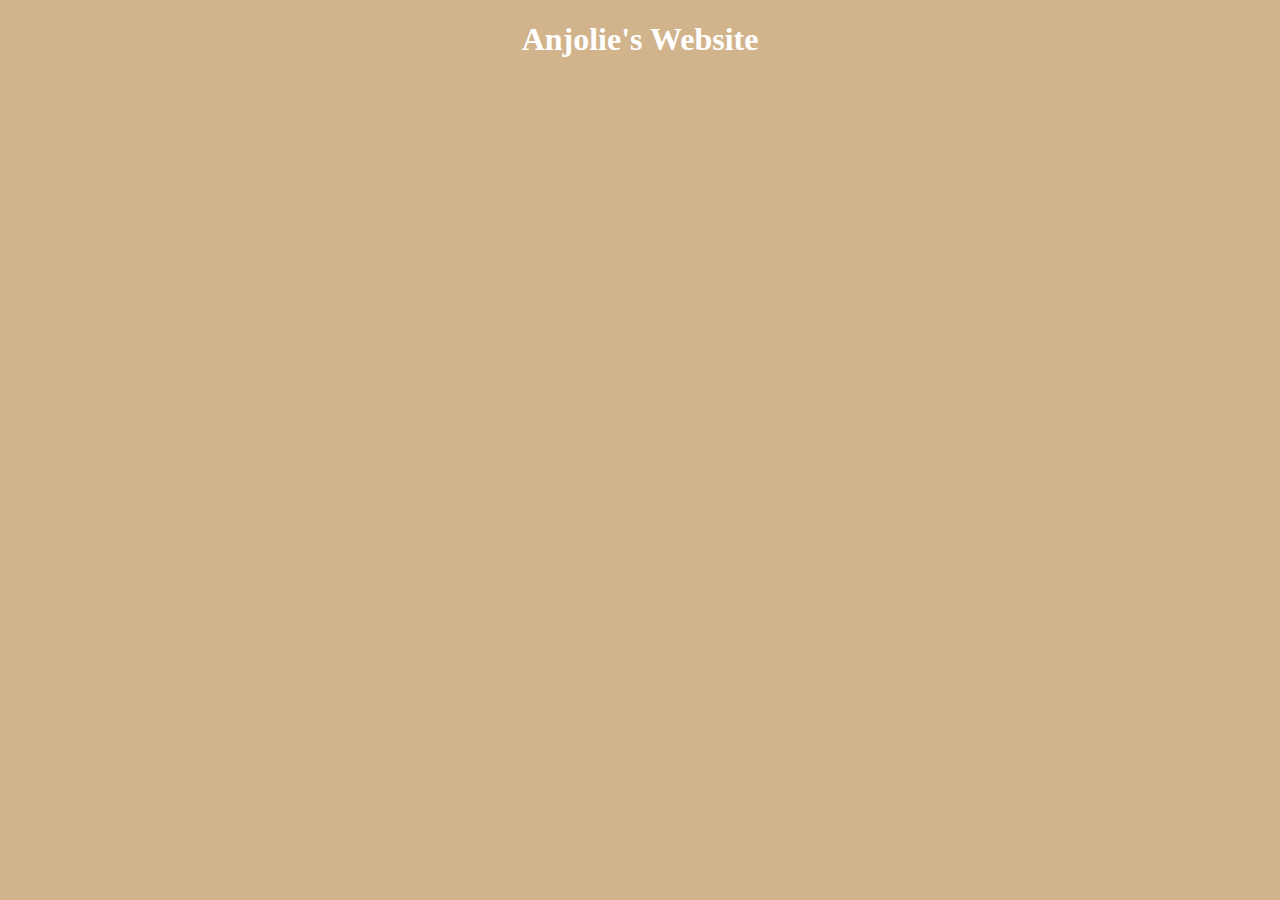
<file: Index.html>
<!DOCTYPE html>
<html lang="en">
<head>
  <meta charset="UTF-8">
  <meta name="viewport" content="width=device-width, initial-scale=">
  <title></title>
</head>
<body>
  <h1> Anjolie's Website </h1>
</body>
  
<style>
  h1 {
  color: white;
  text-align: center;
}

body {
  background-color: tan;
}
  </style>
</html>
</file>
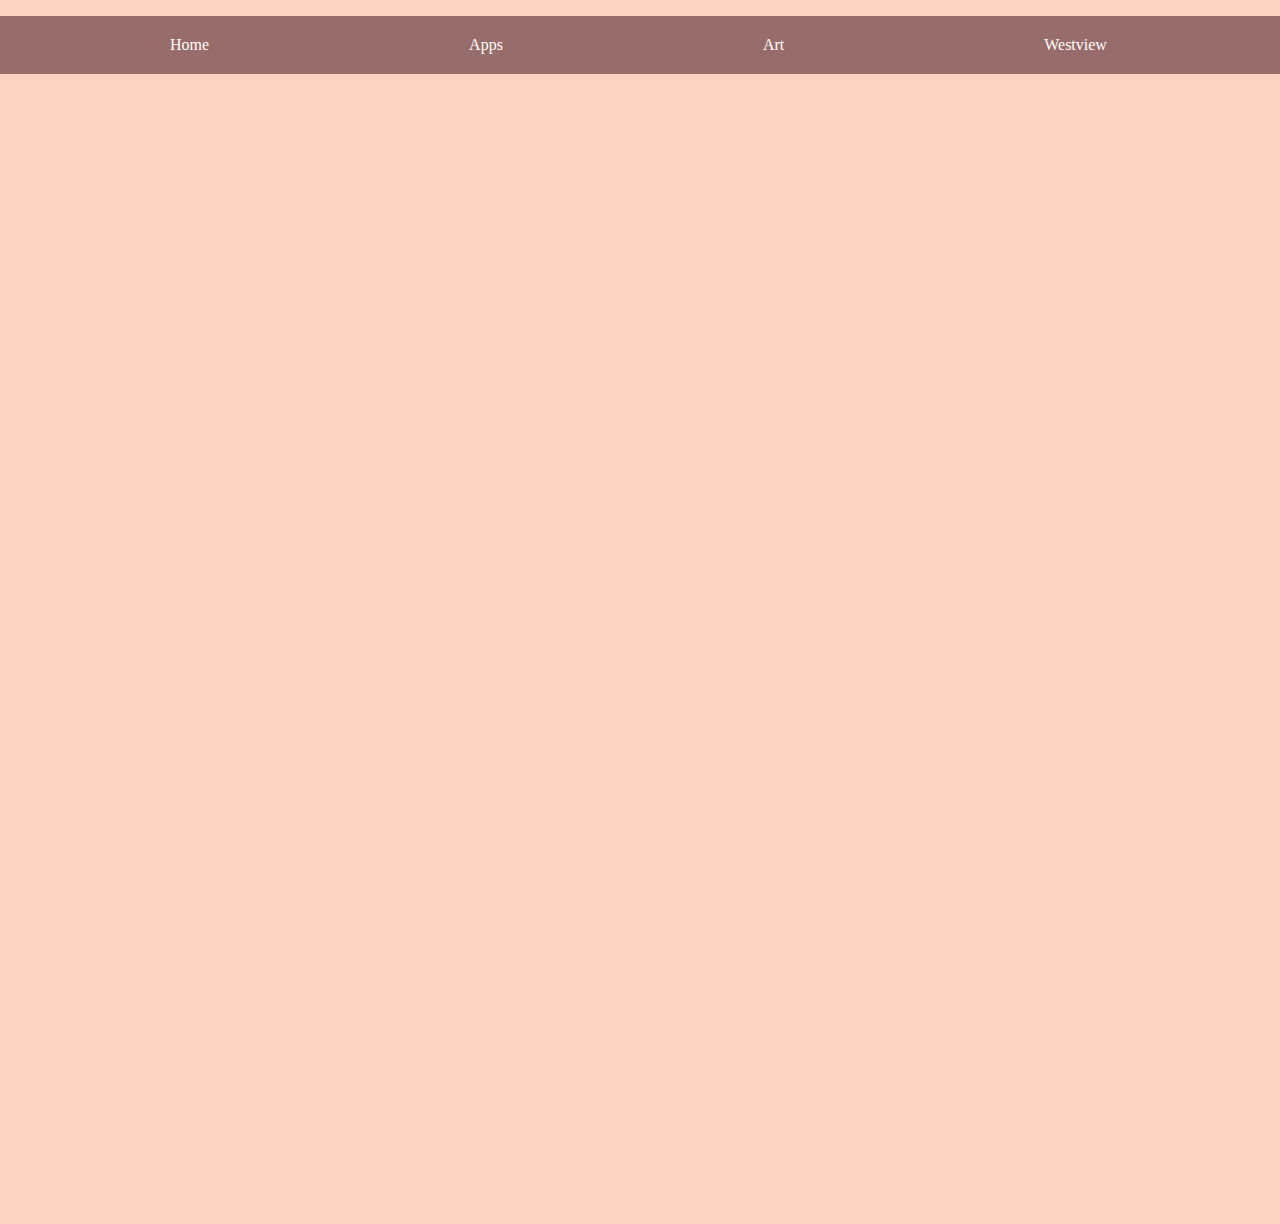
<file: apps.html>
<html>
<head>
  <link rel="stylesheet" href="style.css">
</head>

<body>

<iframe width="380" height="600" style="border: 0px;" src="https://studio.code.org/projects/applab/CAVAeeDtZ4O7We70zr0lD6qpcHwCg5BGXcfhMGulBzA/embed"></iframe>
<iframe width="380" height="600" style="border: 0px;" src="https://studio.code.org/projects/applab/BrE9mE7_VUnJfHI9-IX2YIyYIsi0IWLCXjr10bOxIUs/embed"></iframe>
<iframe width="380" height="600" style="border: 0px;" src="https://studio.code.org/projects/applab/CLD0hOrB_JEFld1oYWsmUOJBBHk7zL1nlkkCBOgR4X0/embed"></iframe>
<iframe width="380" height="600" style="border: 0px;" src="https://studio.code.org/projects/applab/ldKRKYQTI7vRGX6mg0oBfDTGDcVDCrpVwYLy-IpzJHo/embed"></iframe>
<iframe src="https://scratch.mit.edu/projects/426593789/embed" allowtransparency="true" width="400" height="400" frameborder="0" scrolling="no" allowfullscreen></iframe>
      <ul>
       <li><a href="index.html">Home</a></li>
       <li><a href="apps.html">Apps</a></li>
       <li><a href="art.html">Art</a></li>
       <li><a href="https://www.powayusd.com/en-US/Schools/HS/WVHS/HOME">Westview</a></li>
  </ul>
</body>
  
</html>
</file>
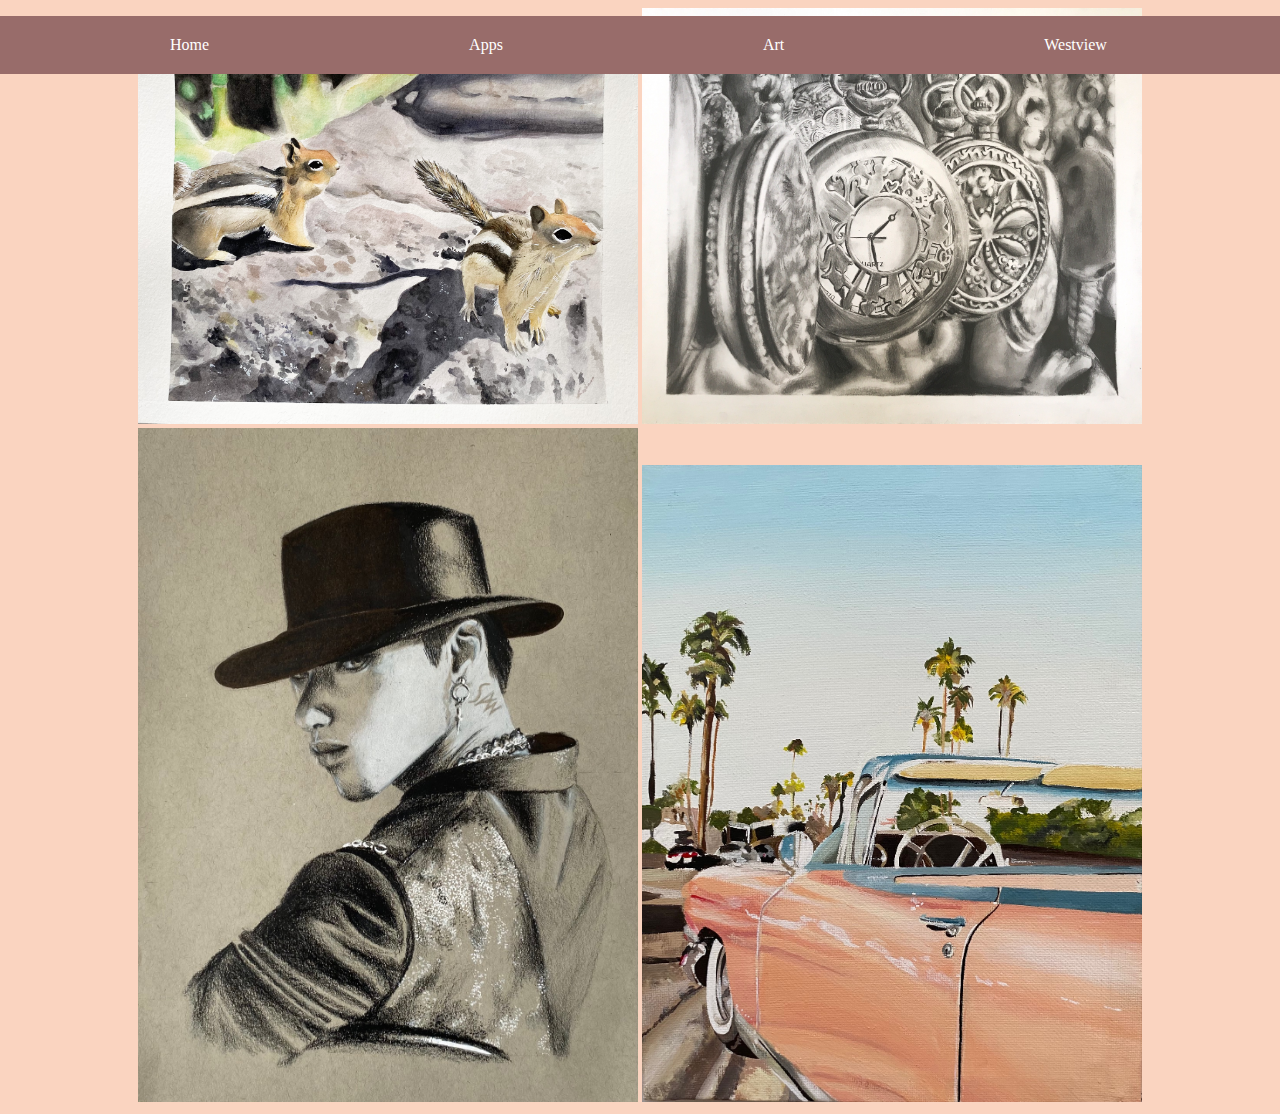
<file: art.html>
<html>
<head>
  <link rel="stylesheet" href="style.css">
</head>

<body>
      <ul>
        <li><a href="index.html">Home</a></li>
       <li><a href="apps.html">Apps</a></li>
       <li><a href="art.html">Art</a></li>
       <li><a href="https://www.powayusd.com/en-US/Schools/HS/WVHS/HOME">Westview</a></li>
  </ul>
  
  <center> 
    <img src="sustainedinv.JPG" width = "500px"> 
    <img src="repetition and depth.JPG" width = "500px">
    <img src="sanart.jpg" width = "500px">
    <img src="carart.JPG" width = "500px">
  </center>
  
  
</body>
  
</html>
</file>
<file: style.css>
body {
  background-color: #FAD4C0;
}
/* change and edit the nav bar*/
ul {
  display: inline-block;
  list-style-type: none;
  background-color: #986C6A;
  top: 0;
  position: fixed;
  width 100%;
  margin 0;
  padding 0;
  left: 0;
  right: 0%;
  overflow: hidden
}
li {
  float: left;
}

li a {
  display: block;
  text-decoration: none;
  color: white;
  padding: 20px 130px;
  text-align: center;
}
li a: hover {
  background-color: #FEE9E1;
}
</file>
